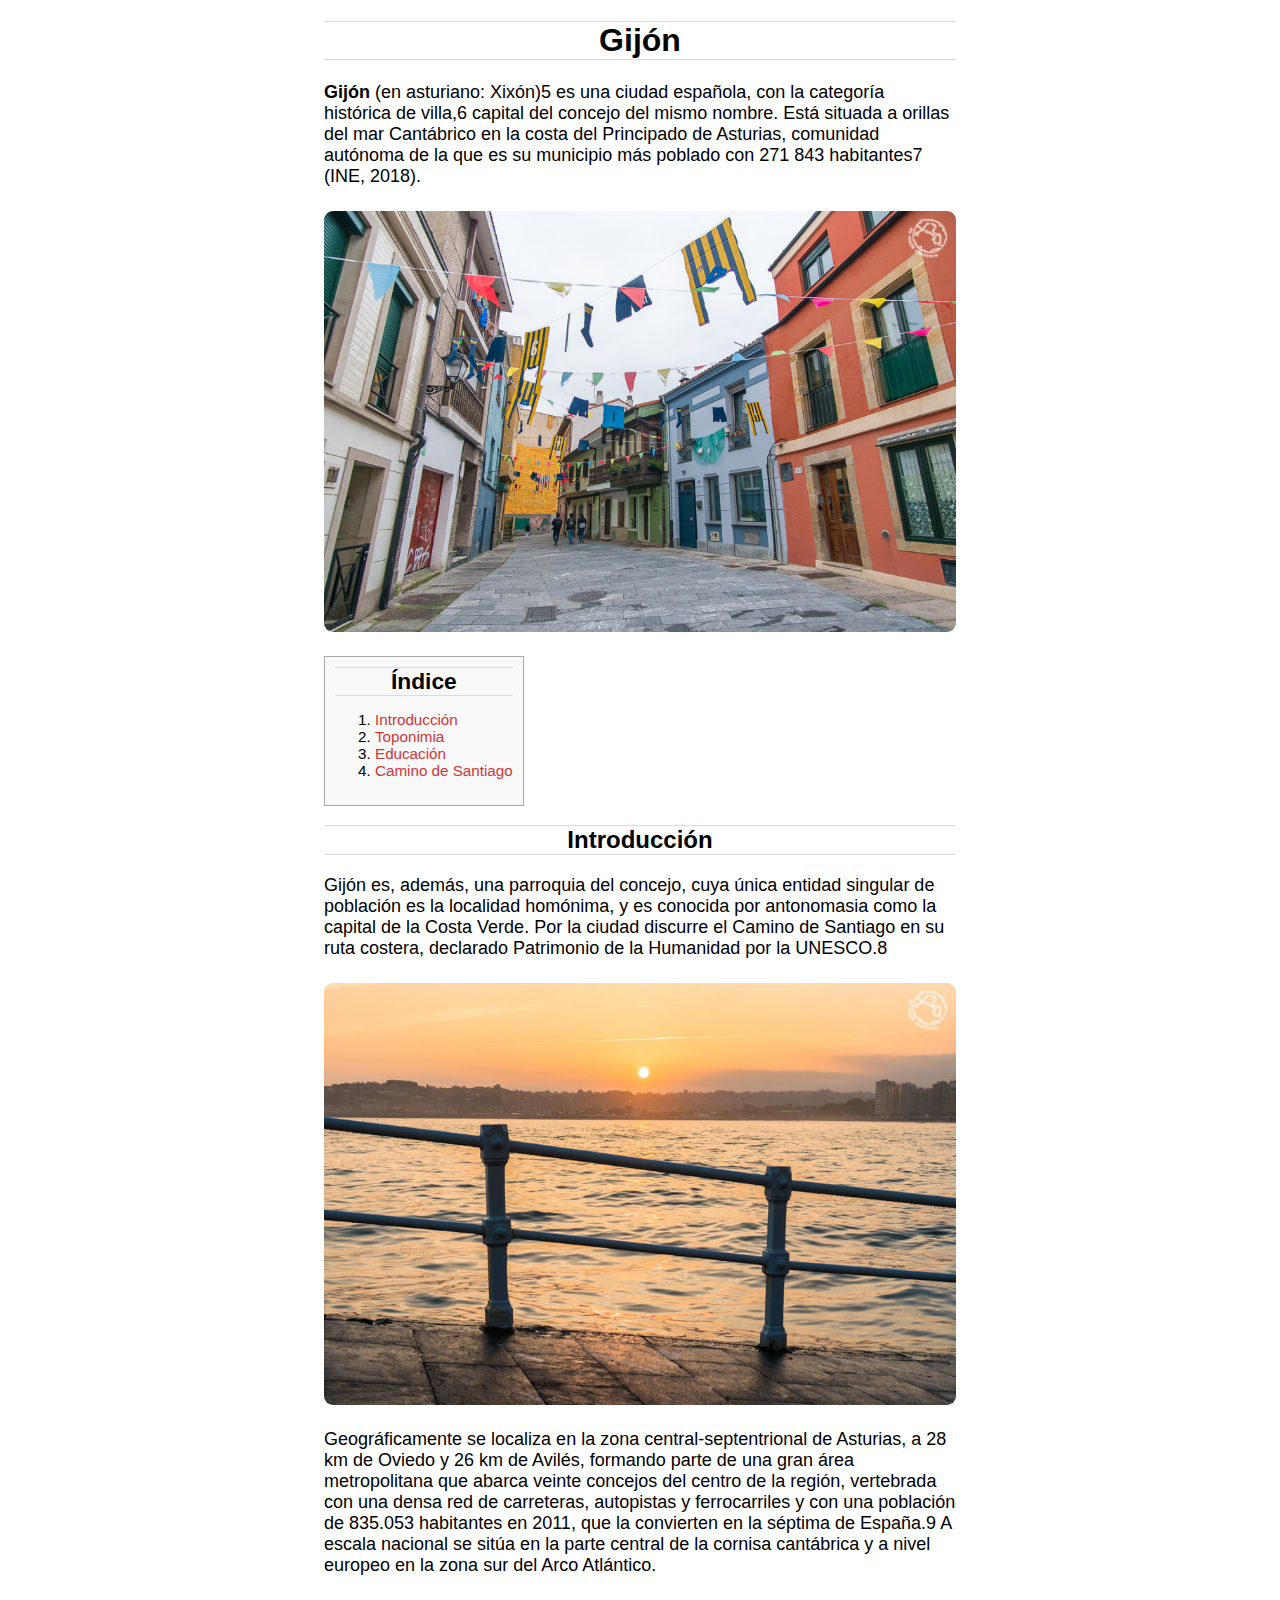
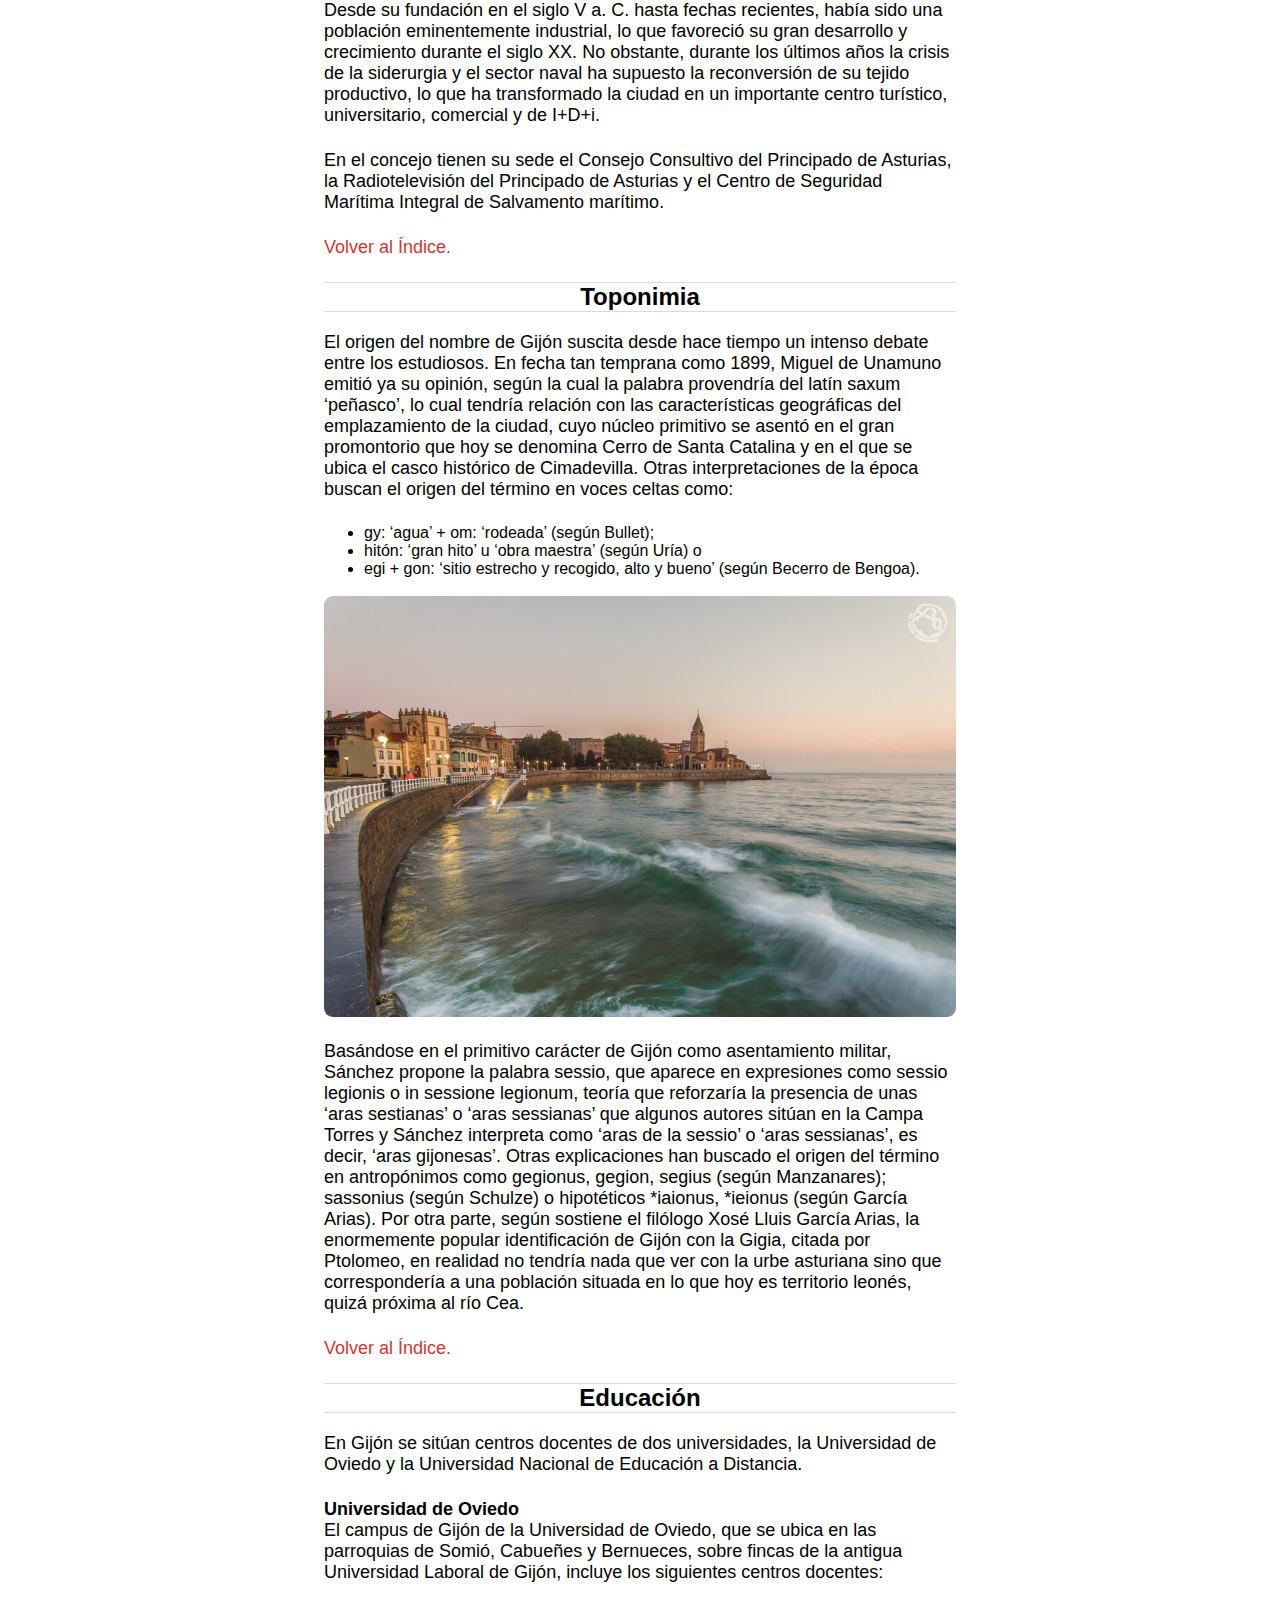
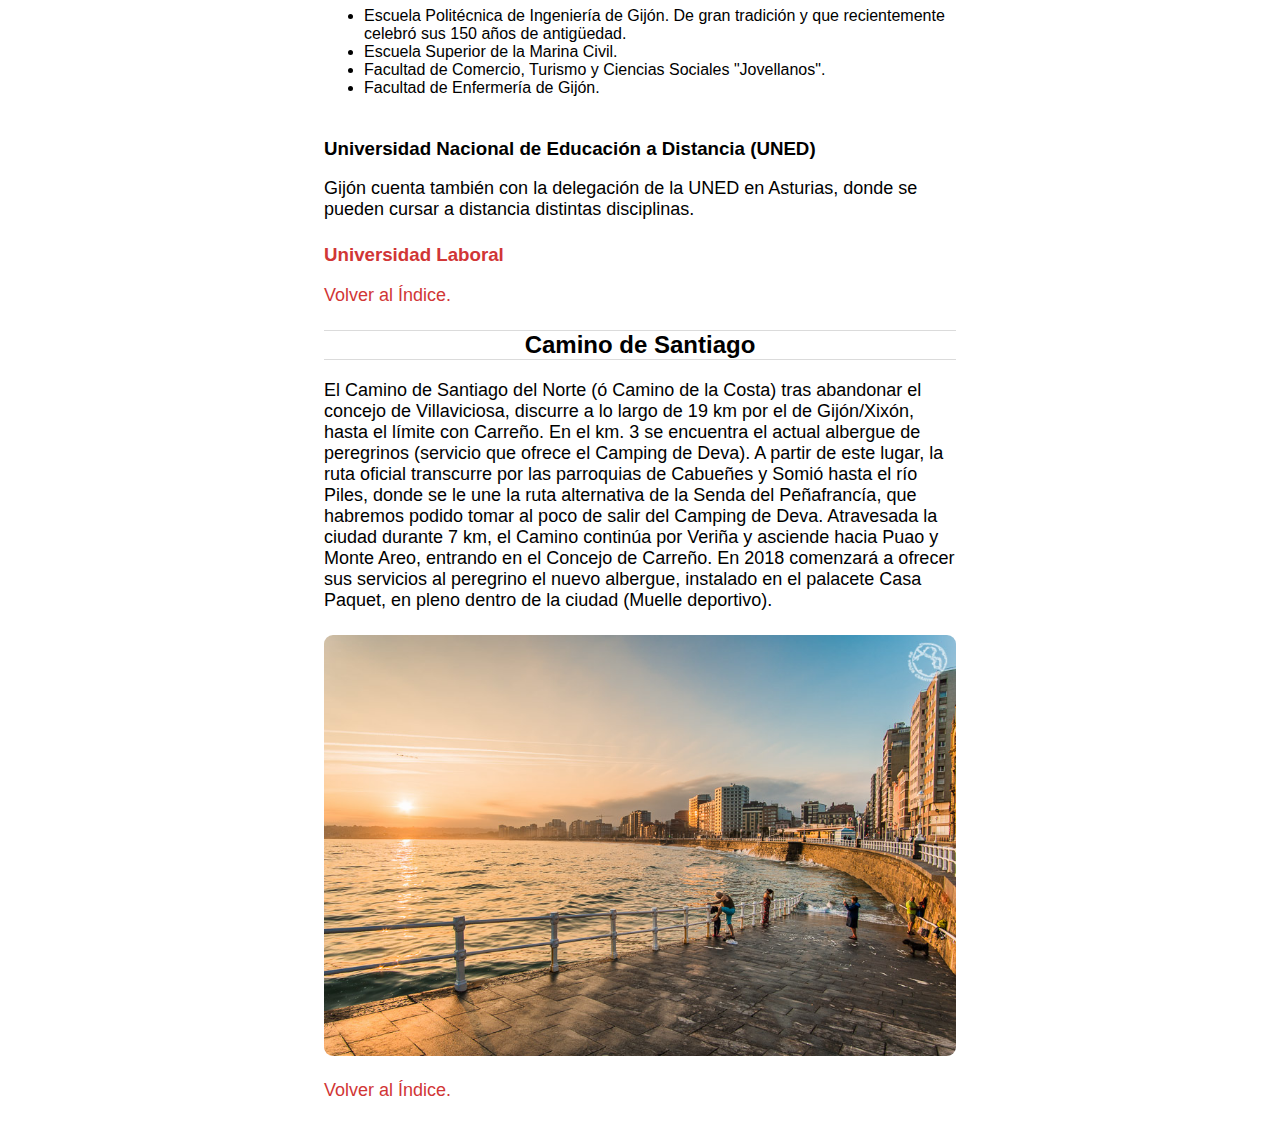
<file: index.html>
<!DOCTYPE html>
<html>
    <head>
            <meta charset="utf-8">
            <title>GIJÓN</title>
            <link rel='stylesheet' href='/gijon/css/main.css' type='text/css' media='all' />          
            <link rel="shortcut icon" href="/gijon/images/favicon.ico" type="image/x-icon"/>
    </head>
    <body>
        <div class="maincontent">
        <h1>Gijón</h1>
        <p><strong>Gijón</strong> (en asturiano: Xix&oacute;n)5 es una ciudad espa&ntilde;ola, con la categor&iacute;a hist&oacute;rica de villa,6 capital del concejo del mismo nombre. Est&aacute; situada a orillas del mar Cant&aacute;brico en la costa del Principado de Asturias, comunidad aut&oacute;noma de la que es su municipio m&aacute;s poblado con 271 843 habitantes7 (INE, 2018).</p>
        <p><img  title="Barrio de Cimavilla, Gijón. Fiestas de Gijón" src="/gijon/images/qué-ver-en-Gijón-3.jpg" alt="Barrio de Cimavilla, Gijón. Fiestas de Gijón" /></p>
        <div class="indice">
        <h2 class="h2indice" id="indice">&Iacute;ndice</h2>
        <ol>
            <li><a href="#introduccion">Introducci&oacute;n</a></li>
            <li><a href="#toponimia">Toponimia</a></li>
            <li><a href="#educacion">Educaci&oacute;n</a></li>
            <li><a href="#camino">Camino de Santiago</a></li>
        </ol>
        </div>
        <h2 id="introduccion">Introducci&oacute;n</h2>
        <p>Gij&oacute;n es, adem&aacute;s, una parroquia del concejo, cuya &uacute;nica entidad singular de poblaci&oacute;n es la localidad hom&oacute;nima, y es conocida por antonomasia como la capital de la Costa Verde. Por la ciudad discurre el Camino de Santiago en su ruta costera, declarado Patrimonio de la Humanidad por la UNESCO.8</p>
        <p><img src="/gijon/images/Qu%C3%A9-hacer-y-qu%C3%A9-ver-en-Gij%C3%B3n-2.jpg"  /></p>
        <p>Geogr&aacute;ficamente se localiza en la zona central-septentrional de Asturias, a 28 km de Oviedo y 26 km de Avil&eacute;s, formando parte de una gran &aacute;rea metropolitana que abarca veinte concejos del centro de la regi&oacute;n, vertebrada con una densa red de carreteras, autopistas y ferrocarriles y con una poblaci&oacute;n de 835.053 habitantes en 2011, que la convierten en la s&eacute;ptima de Espa&ntilde;a.9 A escala nacional se sit&uacute;a en la parte central de la cornisa cant&aacute;brica y a nivel europeo en la zona sur del Arco Atl&aacute;ntico.</p>
        <p>Desde su fundaci&oacute;n en el siglo V a. C. hasta fechas recientes, hab&iacute;a sido una poblaci&oacute;n eminentemente industrial, lo que favoreci&oacute; su gran desarrollo y crecimiento durante el siglo XX. No obstante, durante los &uacute;ltimos a&ntilde;os la crisis de la siderurgia y el sector naval ha supuesto la reconversi&oacute;n de su tejido productivo, lo que ha transformado la ciudad en un importante centro tur&iacute;stico, universitario, comercial y de I+D+i.</p>
        <p>En el concejo tienen su sede el Consejo Consultivo del Principado de Asturias, la Radiotelevisi&oacute;n del Principado de Asturias y el Centro de Seguridad Mar&iacute;tima Integral de Salvamento mar&iacute;timo.</p>
        <p><a href="#indice">Volver al &Iacute;ndice.</a></p>


        <h2 id="toponimia">Toponimia</h2>
        <p>El origen del nombre de Gij&oacute;n suscita desde hace tiempo un intenso debate entre los estudiosos. En fecha tan temprana como 1899, Miguel de Unamuno emiti&oacute; ya su opini&oacute;n, seg&uacute;n la cual la palabra provendr&iacute;a del lat&iacute;n saxum &lsquo;pe&ntilde;asco&rsquo;, lo cual tendr&iacute;a relaci&oacute;n con las caracter&iacute;sticas geogr&aacute;ficas del emplazamiento de la ciudad, cuyo n&uacute;cleo primitivo se asent&oacute; en el gran promontorio que hoy se denomina Cerro de Santa Catalina y en el que se ubica el casco hist&oacute;rico de Cimadevilla. Otras interpretaciones de la &eacute;poca buscan el origen del t&eacute;rmino en voces celtas como:</p>
        <ul>
            <li>gy: &lsquo;agua&rsquo; + om: &lsquo;rodeada&rsquo; (seg&uacute;n Bullet);</li>
            <li>hit&oacute;n: &lsquo;gran hito&rsquo; u &lsquo;obra maestra&rsquo; (seg&uacute;n Ur&iacute;a) o</li>
            <li>egi + gon: &lsquo;sitio estrecho y recogido, alto y bueno&rsquo; (seg&uacute;n Becerro de Bengoa).</li>
        </ul>
        <p><img src="/gijon/images/qu%C3%A9-ver-en-Gij%C3%B3n-2.jpg"  /></p>
        <p>Bas&aacute;ndose en el primitivo car&aacute;cter de Gij&oacute;n como asentamiento militar, S&aacute;nchez propone la palabra sessio, que aparece en expresiones como sessio legionis o in sessione legionum, teor&iacute;a que reforzar&iacute;a la presencia de unas &lsquo;aras sestianas&rsquo; o &lsquo;aras sessianas&rsquo; que algunos autores sit&uacute;an en la Campa Torres y S&aacute;nchez interpreta como &lsquo;aras de la sessio&rsquo; o &lsquo;aras sessianas&rsquo;, es decir, &lsquo;aras gijonesas&rsquo;. Otras explicaciones han buscado el origen del t&eacute;rmino en antrop&oacute;nimos como gegionus, gegion, segius (seg&uacute;n Manzanares); sassonius (seg&uacute;n Schulze) o hipot&eacute;ticos *iaionus, *ieionus (seg&uacute;n Garc&iacute;a Arias). Por otra parte, seg&uacute;n sostiene el fil&oacute;logo Xos&eacute; Lluis Garc&iacute;a Arias, la enormemente popular identificaci&oacute;n de Gij&oacute;n con la Gigia, citada por Ptolomeo, en realidad no tendr&iacute;a nada que ver con la urbe asturiana sino que corresponder&iacute;a a una poblaci&oacute;n situada en lo que hoy es territorio leon&eacute;s, quiz&aacute; pr&oacute;xima al r&iacute;o Cea.</p>
        <p><a href="#indice">Volver al &Iacute;ndice.</a></p>


        <h2 id="educacion">Educaci&oacute;n</h2>

        <p>En Gij&oacute;n se sit&uacute;an centros docentes de dos universidades, la Universidad de Oviedo y la Universidad Nacional de Educaci&oacute;n a Distancia.</p>
        <p><strong>Universidad de Oviedo</strong><br />El campus de Gij&oacute;n de la Universidad de Oviedo, que se ubica en las parroquias de Somi&oacute;, Cabue&ntilde;es y Bernueces, sobre fincas de la antigua Universidad Laboral de Gij&oacute;n, incluye los siguientes centros docentes:</p>
        <ul>
            <li>Escuela Polit&eacute;cnica de Ingenier&iacute;a de Gij&oacute;n. De gran tradici&oacute;n y que recientemente celebr&oacute; sus 150 a&ntilde;os de antig&uuml;edad.</li>
            <li>Escuela Superior de la Marina Civil.</li>
            <li>Facultad de Comercio, Turismo y Ciencias Sociales "Jovellanos".</li>
            <li>Facultad de Enfermer&iacute;a de Gij&oacute;n.</li>
        </ul>
        <h3><br />Universidad Nacional de Educaci&oacute;n a Distancia (UNED)</h3>
        <p>Gij&oacute;n cuenta tambi&eacute;n con la delegaci&oacute;n de la UNED en Asturias, donde se pueden cursar a distancia distintas disciplinas.</p>
        <h3><a href="/gijon/Universidad-laboral.html">Universidad Laboral</a></h3>
        <p><a href="#indice">Volver al &Iacute;ndice.</a></p>

        <h2 id="camino">Camino de Santiago</h2>
        <p>El Camino de Santiago del Norte (&oacute; Camino de la Costa) tras abandonar el concejo de Villaviciosa, discurre a lo largo de 19 km por el de Gij&oacute;n/Xix&oacute;n, hasta el l&iacute;mite con Carre&ntilde;o. En el km. 3 se encuentra el actual albergue de peregrinos (servicio que ofrece el Camping de Deva). A partir de este lugar, la ruta oficial transcurre por las parroquias de Cabue&ntilde;es y Somi&oacute; hasta el r&iacute;o Piles, donde se le une la ruta alternativa de la Senda del Pe&ntilde;afranc&iacute;a, que habremos podido tomar al poco de salir del Camping de Deva. Atravesada la ciudad durante 7 km, el Camino contin&uacute;a por Veri&ntilde;a y asciende hacia Puao y Monte Areo, entrando en el Concejo de Carre&ntilde;o. En 2018 comenzar&aacute; a ofrecer sus servicios al peregrino el nuevo albergue, instalado en el palacete Casa Paquet, en pleno dentro de la ciudad (Muelle deportivo).</p>
        <p><img src="/gijon/images/qu%C3%A9-ver-en-Gij%C3%B3n.jpg" /></p>
        <p><a href="#indice">Volver al &Iacute;ndice.</a></p>
    </div>
    </body>
</html>
</file>
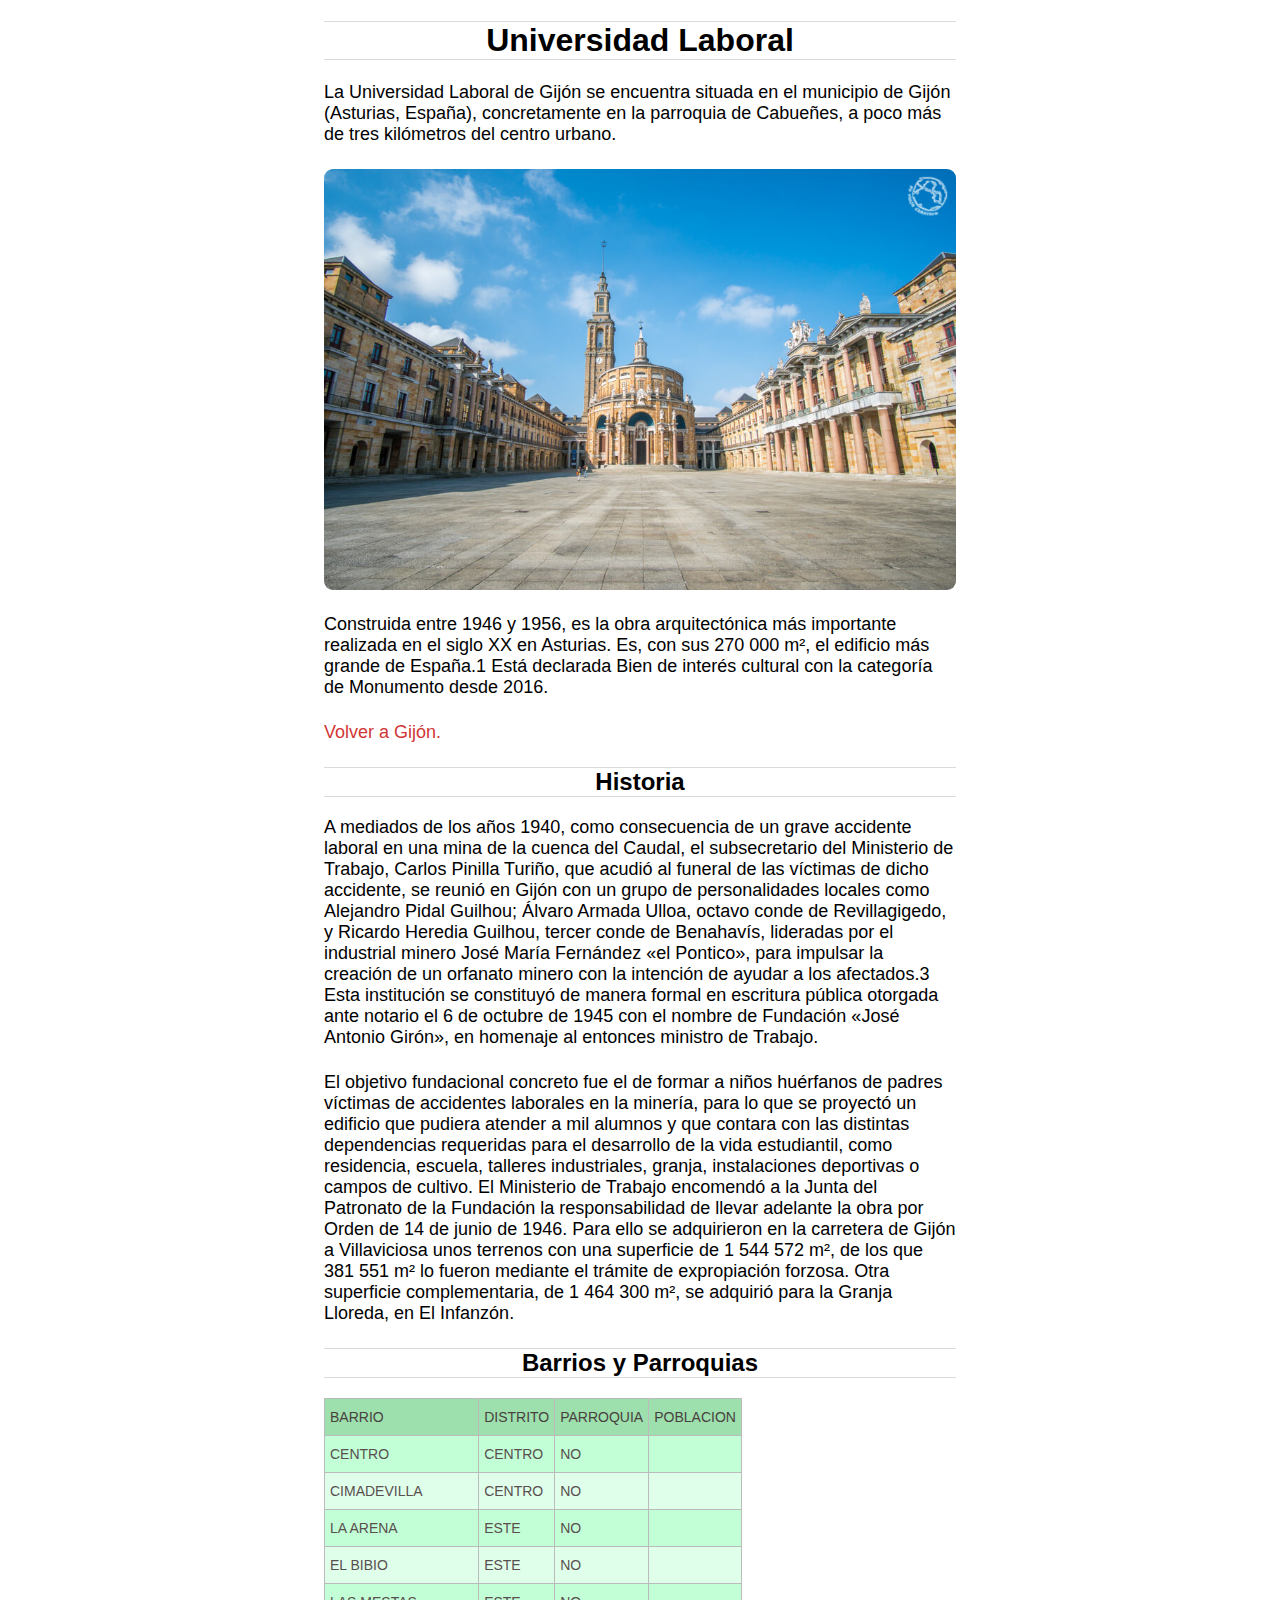
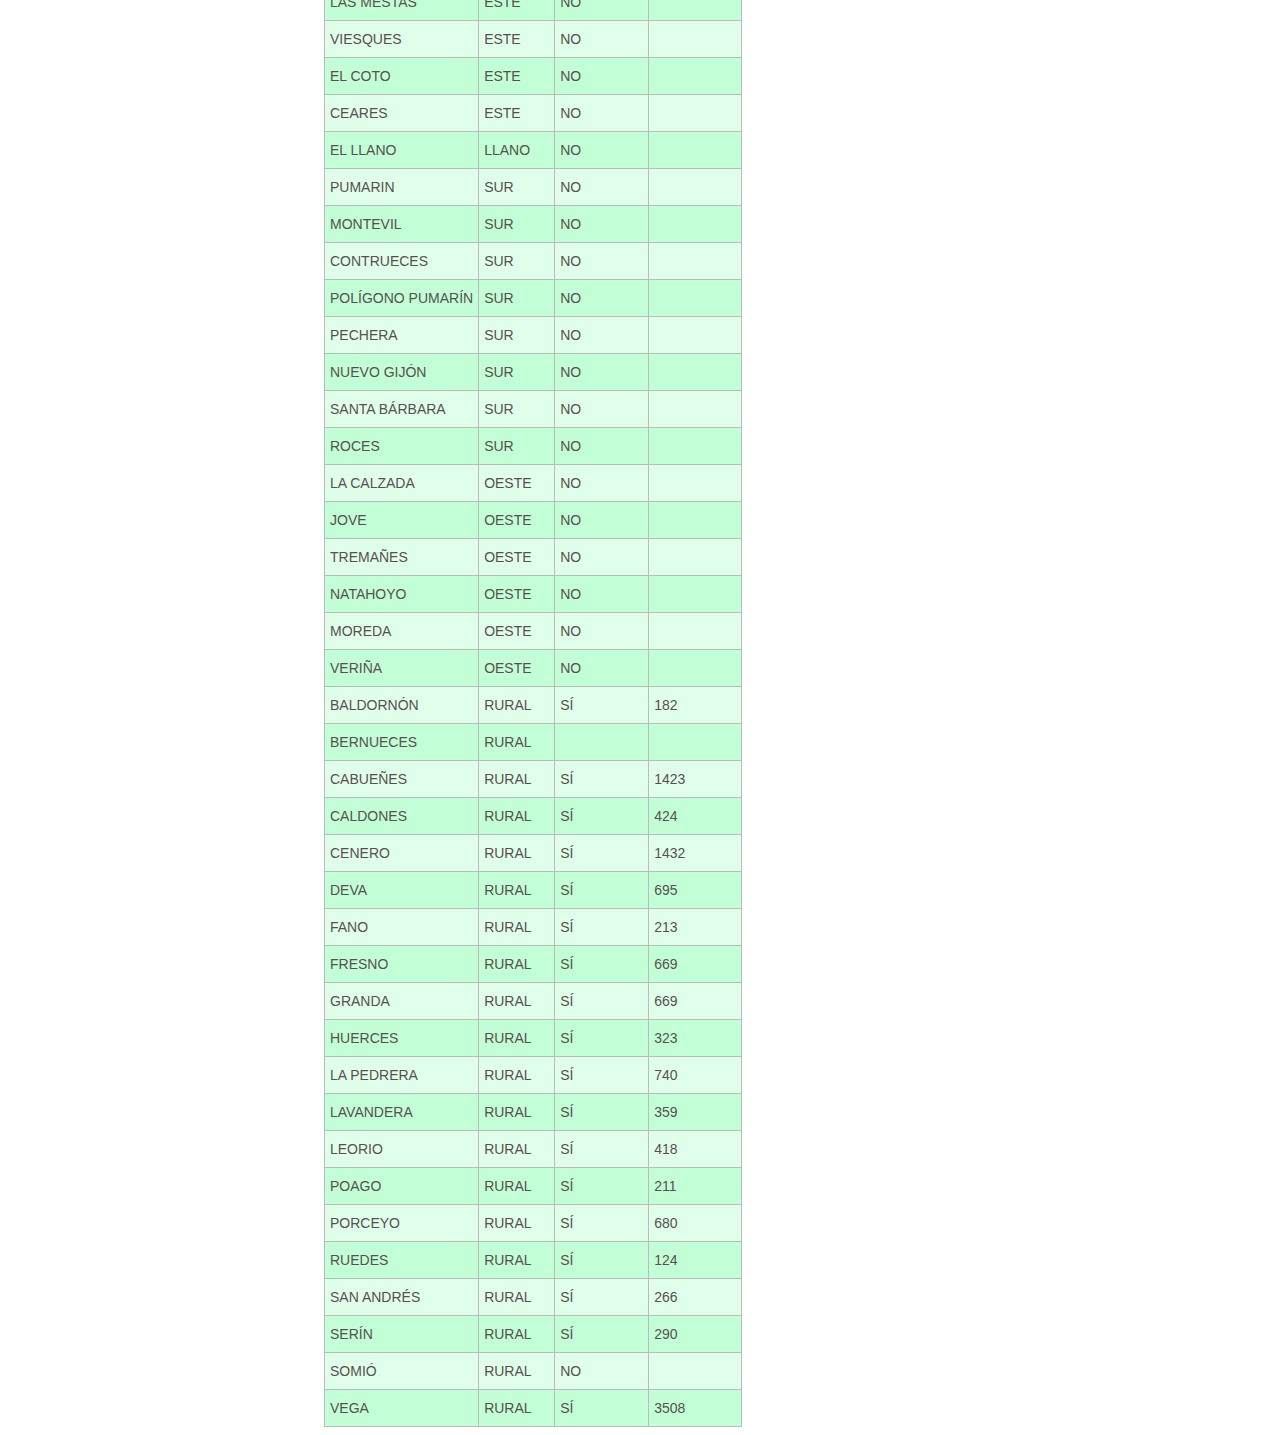
<file: Universidad-laboral.html>
<!DOCTYPE html>
<html>
    <head>
            <meta charset="utf-8">
            <title>GIJÓN</title>
            <link rel='stylesheet' href='/gijon/css/main.css' type='text/css' media='all' />
            <link rel="shortcut icon" href="/gijon/images/favicon.ico" type="image/x-icon"/>
    </head>
    <body>
        <div class="maincontent">
            <h1>Universidad Laboral</h1>
                <p>La Universidad Laboral de Gij&oacute;n se encuentra situada en el municipio de Gij&oacute;n (Asturias, Espa&ntilde;a), concretamente en la parroquia de Cabue&ntilde;es, a poco m&aacute;s de tres kil&oacute;metros del centro urbano.</p>
                <p><img src="/gijon/images/Qu%C3%A9-hacer-y-qu%C3%A9-ver-en-Gij%C3%B3n-1.jpg"  /></p>
                <p>Construida entre 1946 y 1956, es la obra arquitect&oacute;nica m&aacute;s importante realizada en el siglo XX en Asturias. Es, con sus 270 000 m&sup2;, el edificio m&aacute;s grande de Espa&ntilde;a.1 Est&aacute; declarada Bien de inter&eacute;s cultural con la categor&iacute;a de Monumento desde 2016.</p>
                <p><a href="/gijon/index.html">Volver a Gij&oacute;n.</a></p>
            <h2>Historia</h2>
                <p>A mediados de los a&ntilde;os 1940, como consecuencia de un grave accidente laboral en una mina de la cuenca del Caudal, el subsecretario del Ministerio de Trabajo, Carlos Pinilla Turi&ntilde;o, que acudi&oacute; al funeral de las v&iacute;ctimas de dicho accidente, se reuni&oacute; en Gij&oacute;n con un grupo de personalidades locales como Alejandro Pidal Guilhou; &Aacute;lvaro Armada Ulloa, octavo conde de Revillagigedo, y Ricardo Heredia Guilhou, tercer conde de Benahav&iacute;s, lideradas por el industrial minero Jos&eacute; Mar&iacute;a Fern&aacute;ndez &laquo;el Pontico&raquo;, para impulsar la creaci&oacute;n de un orfanato minero con la intenci&oacute;n de ayudar a los afectados.3 Esta instituci&oacute;n se constituy&oacute; de manera formal en escritura p&uacute;blica otorgada ante notario el 6 de octubre de 1945 con el nombre de Fundaci&oacute;n &laquo;Jos&eacute; Antonio Gir&oacute;n&raquo;, en homenaje al entonces ministro de Trabajo.</p>
                <p>El objetivo fundacional concreto fue el de formar a ni&ntilde;os hu&eacute;rfanos de padres v&iacute;ctimas de accidentes laborales en la miner&iacute;a, para lo que se proyect&oacute; un edificio que pudiera atender a mil alumnos y que contara con las distintas dependencias requeridas para el desarrollo de la vida estudiantil, como residencia, escuela, talleres industriales, granja, instalaciones deportivas o campos de cultivo. El Ministerio de Trabajo encomend&oacute; a la Junta del Patronato de la Fundaci&oacute;n la responsabilidad de llevar adelante la obra por Orden de 14 de junio de 1946. Para ello se adquirieron en la carretera de Gij&oacute;n a Villaviciosa unos terrenos con una superficie de 1 544 572 m&sup2;, de los que 381 551 m&sup2; lo fueron mediante el tr&aacute;mite de expropiaci&oacute;n forzosa. Otra superficie complementaria, de 1 464 300 m&sup2;, se adquiri&oacute; para la Granja Lloreda, en El Infanz&oacute;n.</p>
            <h2>Barrios y Parroquias</h2>    
            <table class="tabla">
                <tr>
                  <th class="tabla-c">BARRIO</th>
                  <th class="tabla-b">DISTRITO</th>
                  <th class="tabla-b">PARROQUIA</th>
                  <th class="tabla-b">POBLACION</th>
                </tr>
                <tr>
                  <td class="tabla-a">CENTRO</td>
                  <td class="tabla-a">CENTRO</td>
                  <td class="tabla-a">NO</td>
                  <td class="tabla-a"></td>
                </tr>
                <tr>
                  <td class="tabla-b">CIMADEVILLA</td>
                  <td class="tabla-b">CENTRO</td>
                  <td class="tabla-b">NO</td>
                  <td class="tabla-b"></td>
                </tr>
                <tr>
                  <td class="tabla-a">LA ARENA</td>
                  <td class="tabla-a">ESTE</td>
                  <td class="tabla-a">NO</td>
                  <td class="tabla-a"></td>
                </tr>
                <tr>
                  <td class="tabla-b">EL BIBIO</td>
                  <td class="tabla-b">ESTE</td>
                  <td class="tabla-b">NO</td>
                  <td class="tabla-b"></td>
                </tr>
                <tr>
                  <td class="tabla-a">LAS MESTAS</td>
                  <td class="tabla-a">ESTE</td>
                  <td class="tabla-a">NO</td>
                  <td class="tabla-a"></td>
                </tr>
                <tr>
                  <td class="tabla-b">VIESQUES</td>
                  <td class="tabla-b">ESTE</td>
                  <td class="tabla-b">NO</td>
                  <td class="tabla-b"></td>
                </tr>
                <tr>
                  <td class="tabla-a">EL COTO</td>
                  <td class="tabla-a">ESTE</td>
                  <td class="tabla-a">NO</td>
                  <td class="tabla-a"></td>
                </tr>
                <tr>
                  <td class="tabla-b">CEARES</td>
                  <td class="tabla-b">ESTE</td>
                  <td class="tabla-b">NO</td>
                  <td class="tabla-b"></td>
                </tr>
                <tr>
                  <td class="tabla-a">EL LLANO</td>
                  <td class="tabla-a">LLANO</td>
                  <td class="tabla-a">NO</td>
                  <td class="tabla-a"></td>
                </tr>
                <tr>
                  <td class="tabla-b">PUMARIN</td>
                  <td class="tabla-b">SUR</td>
                  <td class="tabla-b">NO</td>
                  <td class="tabla-b"></td>
                </tr>
                <tr>
                  <td class="tabla-a">MONTEVIL</td>
                  <td class="tabla-a">SUR</td>
                  <td class="tabla-a">NO</td>
                  <td class="tabla-a"></td>
                </tr>
                <tr>
                  <td class="tabla-b">CONTRUECES</td>
                  <td class="tabla-b">SUR</td>
                  <td class="tabla-b">NO</td>
                  <td class="tabla-b"></td>
                </tr>
                <tr>
                  <td class="tabla-a">POLÍGONO PUMARÍN</td>
                  <td class="tabla-a">SUR</td>
                  <td class="tabla-a">NO</td>
                  <td class="tabla-a"></td>
                </tr>
                <tr>
                  <td class="tabla-b">PECHERA</td>
                  <td class="tabla-b">SUR</td>
                  <td class="tabla-b">NO</td>
                  <td class="tabla-b"></td>
                </tr>
                <tr>
                  <td class="tabla-a">NUEVO GIJÓN</td>
                  <td class="tabla-a">SUR</td>
                  <td class="tabla-a">NO</td>
                  <td class="tabla-a"></td>
                </tr>
                <tr>
                  <td class="tabla-b">SANTA BÁRBARA</td>
                  <td class="tabla-b">SUR</td>
                  <td class="tabla-b">NO</td>
                  <td class="tabla-b"></td>
                </tr>
                <tr>
                  <td class="tabla-a">ROCES</td>
                  <td class="tabla-a">SUR</td>
                  <td class="tabla-a">NO</td>
                  <td class="tabla-a"></td>
                </tr>
                <tr>
                  <td class="tabla-b">LA CALZADA</td>
                  <td class="tabla-b">OESTE</td>
                  <td class="tabla-b">NO</td>
                  <td class="tabla-b"></td>
                </tr>
                <tr>
                  <td class="tabla-a">JOVE</td>
                  <td class="tabla-a">OESTE</td>
                  <td class="tabla-a">NO</td>
                  <td class="tabla-a"></td>
                </tr>
                <tr>
                  <td class="tabla-b">TREMAÑES</td>
                  <td class="tabla-b">OESTE</td>
                  <td class="tabla-b">NO</td>
                  <td class="tabla-b"></td>
                </tr>
                <tr>
                  <td class="tabla-a">NATAHOYO</td>
                  <td class="tabla-a">OESTE</td>
                  <td class="tabla-a">NO</td>
                  <td class="tabla-a"></td>
                </tr>
                <tr>
                  <td class="tabla-b">MOREDA</td>
                  <td class="tabla-b">OESTE</td>
                  <td class="tabla-b">NO</td>
                  <td class="tabla-b"></td>
                </tr>
                <tr>
                  <td class="tabla-a">VERIÑA</td>
                  <td class="tabla-a">OESTE</td>
                  <td class="tabla-a">NO</td>
                  <td class="tabla-a"></td>
                </tr>
                <tr>
                  <td class="tabla-b">BALDORNÓN</td>
                  <td class="tabla-b">RURAL</td>
                  <td class="tabla-b">SÍ</td>
                  <td class="tabla-b">182</td>
                </tr>
                <tr>
                  <td class="tabla-a">BERNUECES</td>
                  <td class="tabla-a">RURAL</td>
                  <td class="tabla-a"></td>
                  <td class="tabla-a"></td>
                </tr>
                <tr>
                  <td class="tabla-b">CABUEÑES</td>
                  <td class="tabla-b">RURAL</td>
                  <td class="tabla-b">SÍ</td>
                  <td class="tabla-b">1423</td>
                </tr>
                <tr>
                  <td class="tabla-a">CALDONES</td>
                  <td class="tabla-a">RURAL</td>
                  <td class="tabla-a">SÍ</td>
                  <td class="tabla-a">424</td>
                </tr>
                <tr>
                  <td class="tabla-b">CENERO</td>
                  <td class="tabla-b">RURAL</td>
                  <td class="tabla-b">SÍ</td>
                  <td class="tabla-b">1432</td>
                </tr>
                <tr>
                  <td class="tabla-a">DEVA</td>
                  <td class="tabla-a">RURAL</td>
                  <td class="tabla-a">SÍ</td>
                  <td class="tabla-a">695</td>
                </tr>
                <tr>
                  <td class="tabla-b">FANO</td>
                  <td class="tabla-b">RURAL</td>
                  <td class="tabla-b">SÍ</td>
                  <td class="tabla-b">213</td>
                </tr>
                <tr>
                  <td class="tabla-a">FRESNO</td>
                  <td class="tabla-a">RURAL</td>
                  <td class="tabla-a">SÍ</td>
                  <td class="tabla-a">669</td>
                </tr>
                <tr>
                  <td class="tabla-b">GRANDA</td>
                  <td class="tabla-b">RURAL</td>
                  <td class="tabla-b">SÍ</td>
                  <td class="tabla-b">669</td>
                </tr>
                <tr>
                  <td class="tabla-a">HUERCES</td>
                  <td class="tabla-a">RURAL</td>
                  <td class="tabla-a">SÍ</td>
                  <td class="tabla-a">323</td>
                </tr>
                <tr>
                  <td class="tabla-b">LA PEDRERA</td>
                  <td class="tabla-b">RURAL</td>
                  <td class="tabla-b">SÍ</td>
                  <td class="tabla-b">740</td>
                </tr>
                <tr>
                  <td class="tabla-a">LAVANDERA<br></td>
                  <td class="tabla-a">RURAL</td>
                  <td class="tabla-a">SÍ</td>
                  <td class="tabla-a">359</td>
                </tr>
                <tr>
                  <td class="tabla-b">LEORIO</td>
                  <td class="tabla-b">RURAL</td>
                  <td class="tabla-b">SÍ</td>
                  <td class="tabla-b">418</td>
                </tr>
                <tr>
                  <td class="tabla-a">POAGO</td>
                  <td class="tabla-a">RURAL</td>
                  <td class="tabla-a">SÍ</td>
                  <td class="tabla-a">211</td>
                </tr>
                <tr>
                  <td class="tabla-b">PORCEYO</td>
                  <td class="tabla-b">RURAL</td>
                  <td class="tabla-b">SÍ</td>
                  <td class="tabla-b">680</td>
                </tr>
                <tr>
                  <td class="tabla-a">RUEDES</td>
                  <td class="tabla-a">RURAL</td>
                  <td class="tabla-a">SÍ</td>
                  <td class="tabla-a">124</td>
                </tr>
                <tr>
                  <td class="tabla-b">SAN ANDRÉS</td>
                  <td class="tabla-b">RURAL</td>
                  <td class="tabla-b">SÍ</td>
                  <td class="tabla-b">266</td>
                </tr>
                <tr>
                  <td class="tabla-a">SERÍN</td>
                  <td class="tabla-a">RURAL</td>
                  <td class="tabla-a">SÍ</td>
                  <td class="tabla-a">290</td>
                </tr>
                <tr>
                  <td class="tabla-b">SOMIÓ</td>
                  <td class="tabla-b">RURAL</td>
                  <td class="tabla-b">NO</td>
                  <td class="tabla-b"></td>
                </tr>
                <tr>
                  <td class="tabla-a">VEGA</td>
                  <td class="tabla-a">RURAL</td>
                  <td class="tabla-a">SÍ</td>
                  <td class="tabla-a">3508</td>
                </tr>
              </table>
        </div>
    </body>
</html>
</file>
<file: gijon/css/main.css>
.maincontent {
    font-family: -apple-system,BlinkMacSystemFont,"Segoe UI",Roboto,"Helvetica Neue",Arial,sans-serif,"Apple Color Emoji","Segoe UI Emoji","Segoe UI Symbol";
    max-width: 50%;
    padding-left: 25%;
    display: block;
}
img {

    margin: 18px auto;
    clear: both;
    display: block;
    border-radius: 9px;
    width: auto;
    height: auto;
    max-width: 100%;
}
p {
    margin-bottom: 1.5rem;
    font-size: 1.125rem;
}
.indice {
    background: #f9f9f9;
    border: 1px solid #aaa;
    padding: 10px;
    margin-bottom: 1em;
    width: auto;
    display: table;
    font-size: 95%;
}
.h2indice {
    text-align: center;
    font-weight: 700;
    margin: 0;
    padding: 0;
}
a {
    text-decoration: none;
    text-shadow: none;
    color: #d13636;
}
h1 {
    text-align: center;
    border-bottom: 1px solid #dbdbdb;
    border-top: 1px solid #dbdbdb;
}
h2 {
    text-align: center;
    border-bottom: 1px solid #dbdbdb;
    border-top: 1px solid #dbdbdb;
}
.tabla  {border-collapse:collapse;border-spacing:0;border-color:#bbb;}
.tabla td{font-family:Arial, sans-serif;font-size:14px;padding:10px 5px;border-style:solid;border-width:1px;overflow:hidden;word-break:normal;border-color:#bbb;color:#594F4F;background-color:#E0FFEB;}
.tabla th{font-family:Arial, sans-serif;font-size:14px;font-weight:normal;padding:10px 5px;border-style:solid;border-width:1px;overflow:hidden;word-break:normal;border-color:#bbb;color:#493F3F;background-color:#9DE0AD;}
.tabla .tabla-a{background-color:#C2FFD6;border-color:inherit;text-align:left;vertical-align:top}
.tabla .tabla-c{border-color:inherit;text-align:left}
.tabla .tabla-b{border-color:inherit;text-align:left;vertical-align:top}

@media only screen and (max-width: 768px) {
    .maincontent {
        max-width: 100%;
        padding-left: 0%;
    }
  }
</file>
